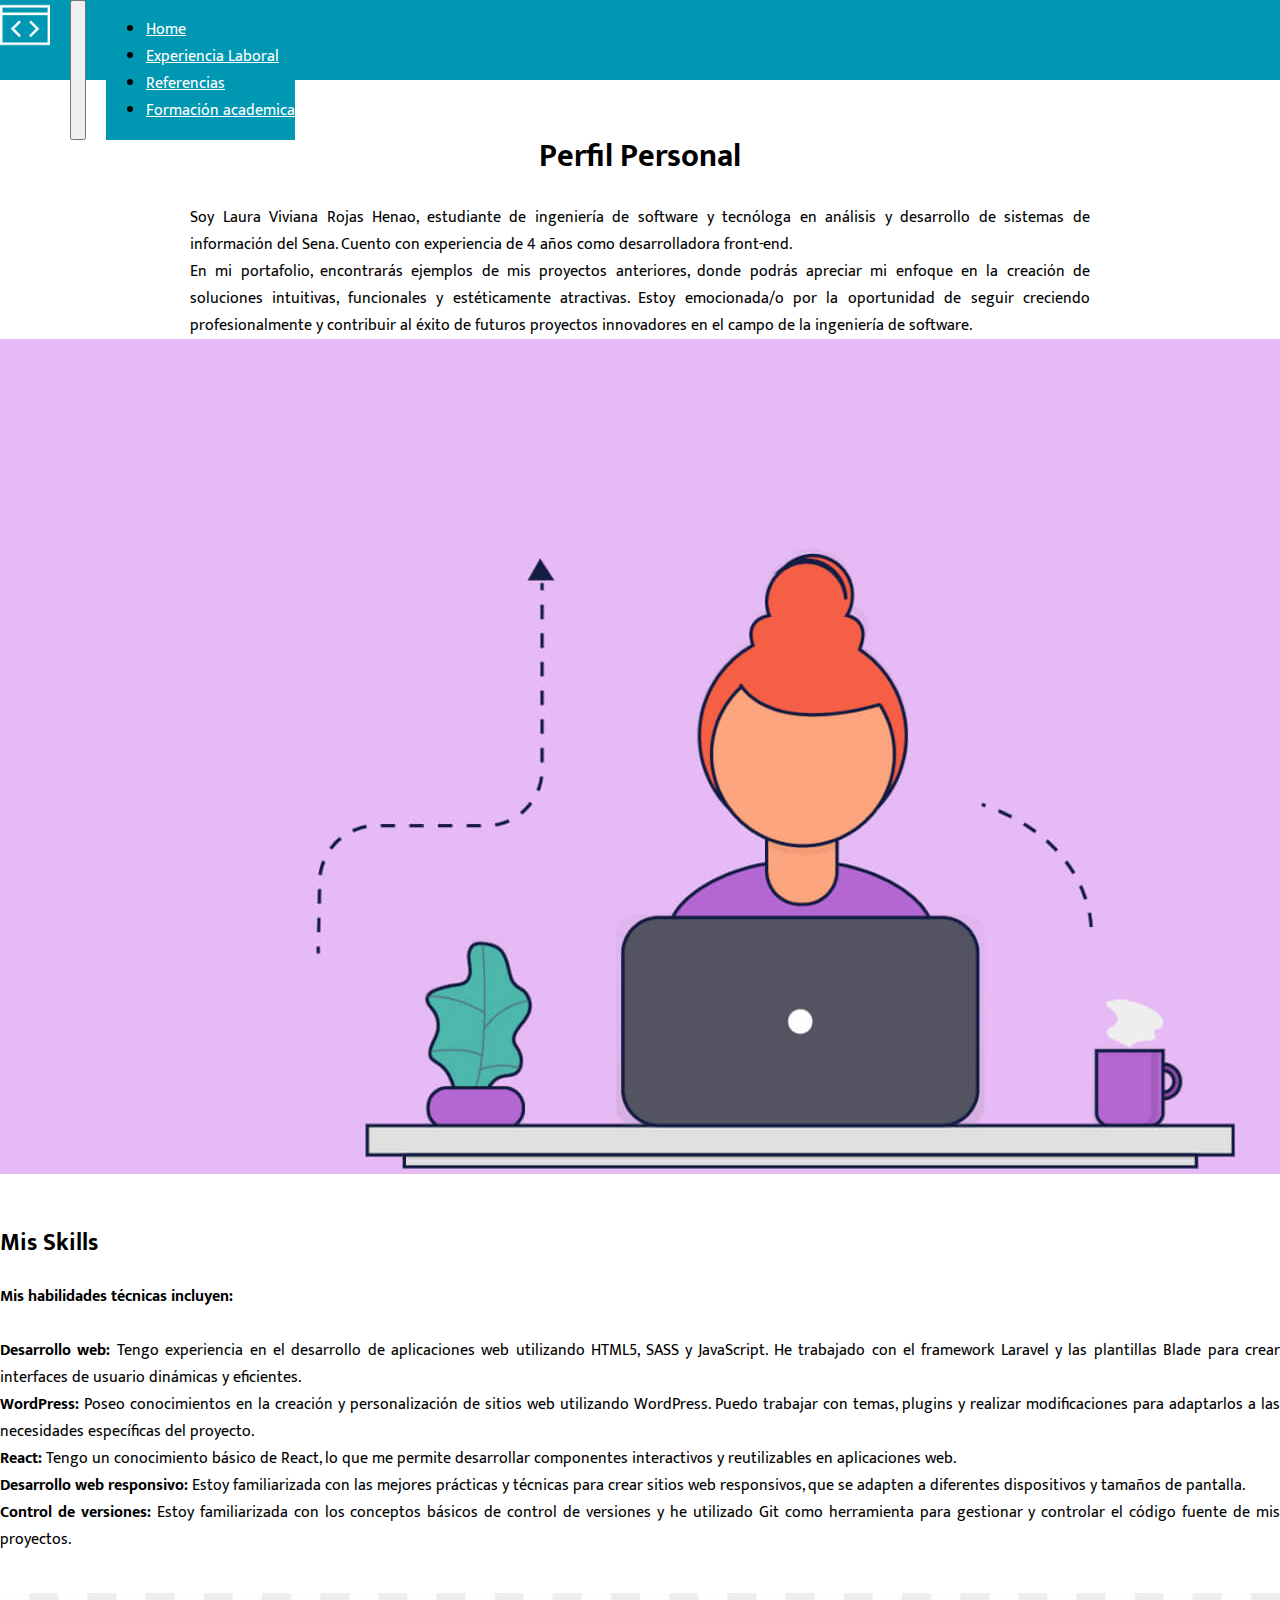
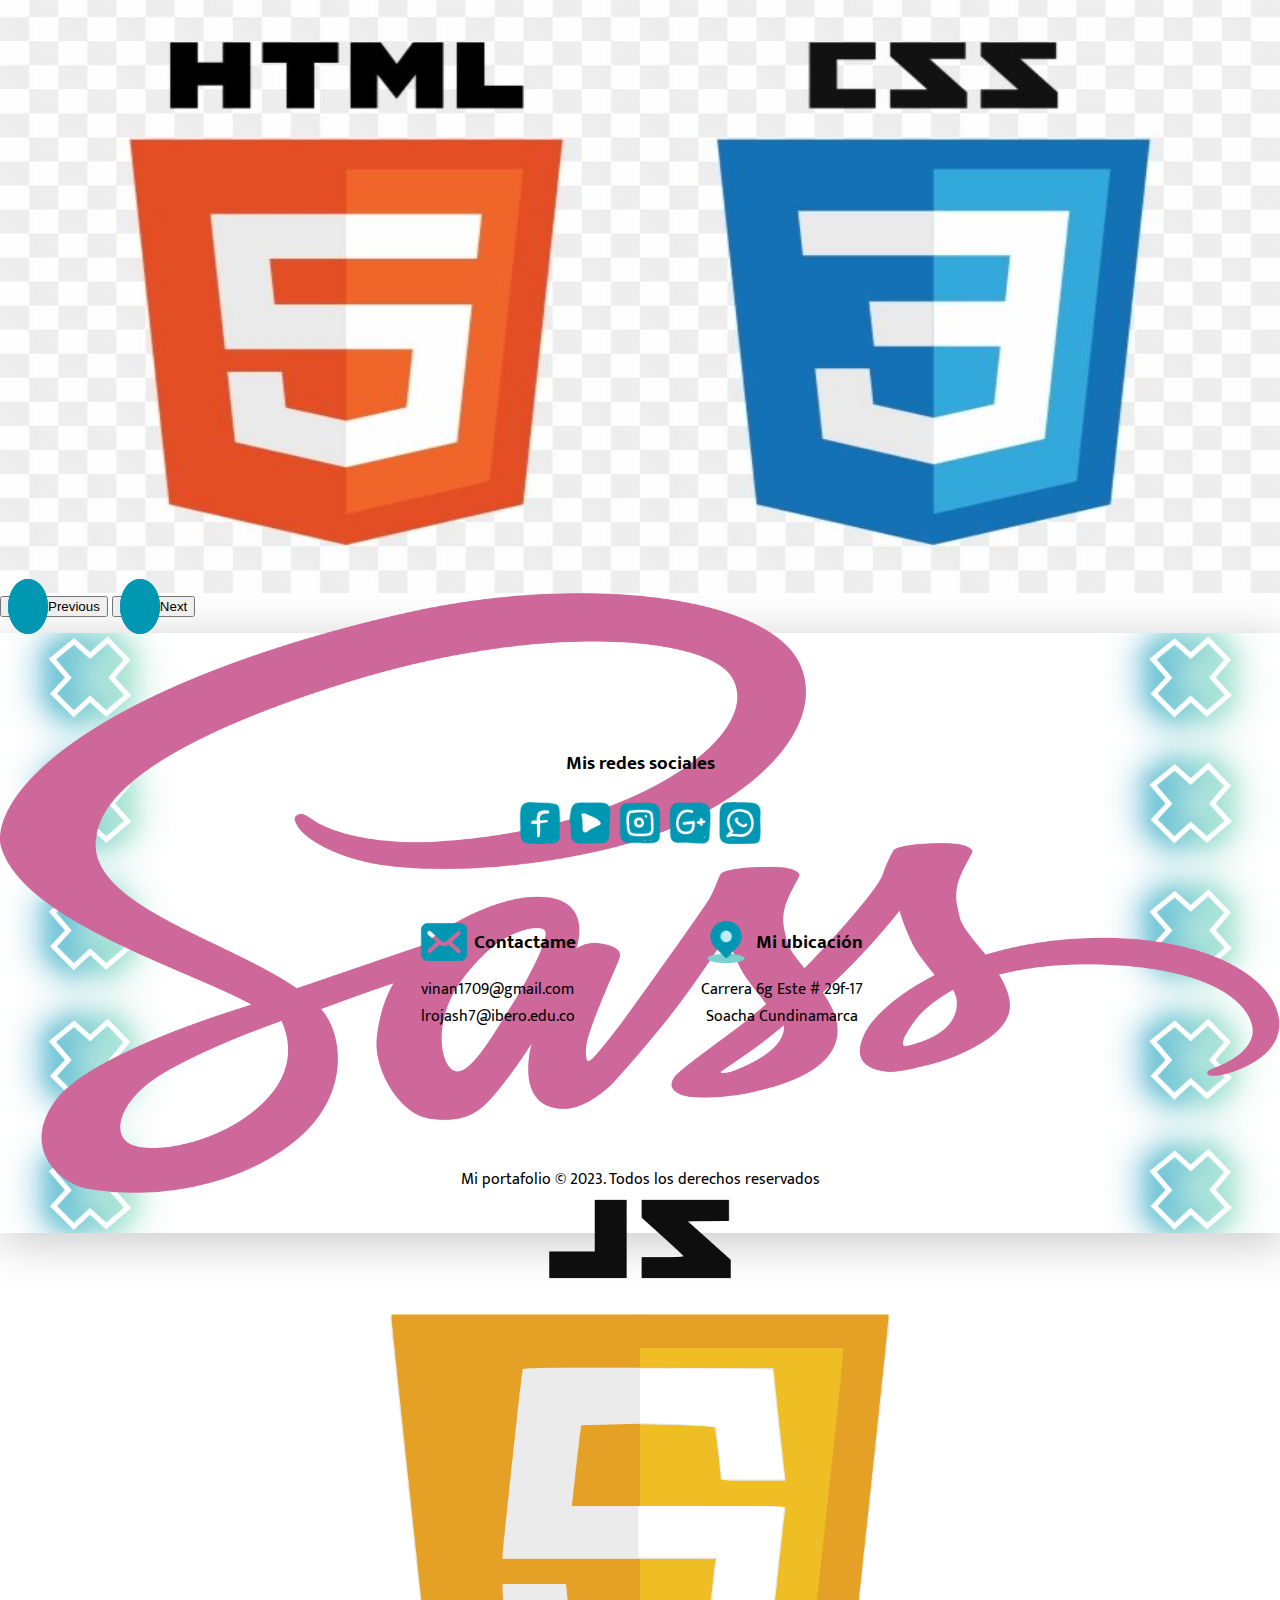
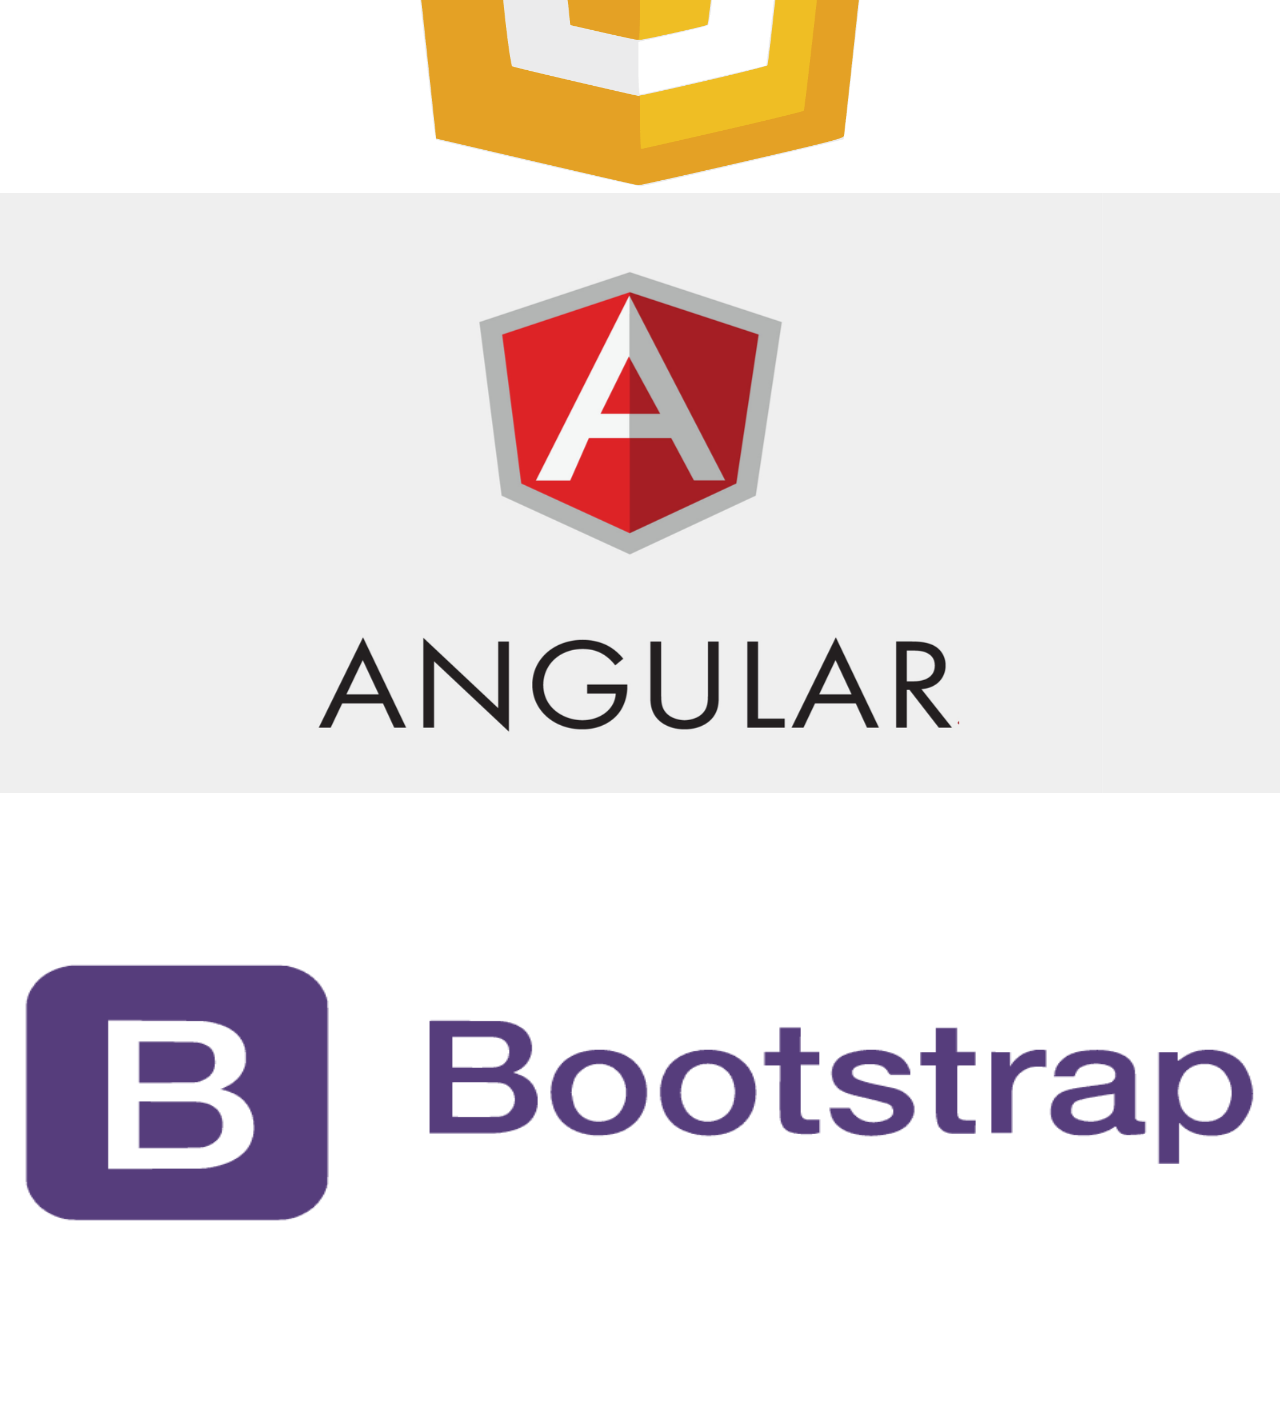
<file: index.html>
<!doctype html>
<html lang="en">
<head>
    <meta charset="UTF-8">
    <meta name="viewport"
          content="width=device-width, user-scalable=no, initial-scale=1.0, maximum-scale=1.0, minimum-scale=1.0">
    <meta http-equiv="X-UA-Compatible" content="ie=edge">
    <link rel="icon" type="image/ico" href="img/favicon.ico"/>
    <link rel="stylesheet" href="css/style.css">
    <link rel="stylesheet" href="css/footer.css">
    <link href="https://cdn.jsdelivr.net/npm/bootstrap@5.3.0/dist/css/bootstrap.min.css" rel="stylesheet" integrity="sha384-9ndCyUaIbzAi2FUVXJi0CjmCapSmO7SnpJef0486qhLnuZ2cdeRhO02iuK6FUUVM" crossorigin="anonymous">

    <title>Mi portafolio</title>
</head>
<body>
    <header>
        <nav class="navbar navbar-expand-lg">
            <div class="container-fluid container_mainmenu">
                <a class="navbar-brand" href="index.html">
                    <img src="img/dev.png" alt="" class="nav_icon">
                </a>
                <button class="navbar-toggler" type="button" data-bs-toggle="collapse" data-bs-target="#navbarNav" aria-controls="navbarNav" aria-expanded="false" aria-label="Toggle navigation">
                    <span class="navbar-toggler-icon"></span>
                </button>
                <div class="collapse navbar-collapse" id="navbarNav">
                    <ul class="navbar-nav">
                        <li class="nav-item">
                            <a class="nav-link active" aria-current="page" href="index.html">Home</a>
                        </li>
                        <li class="nav-item">
                            <a class="nav-link" href="experience.html">Experiencia Laboral</a>
                        </li>
                        <li class="nav-item">
                            <a class="nav-link" href="references.html">Referencias</a>
                        </li>
                        <li class="nav-item">
                            <a class="nav-link" href="#">Formación academica</a>
                        </li>

                    </ul>
                </div>
            </div>
        </nav>
    </header>
    <section class="section1">
        <div class="container text-center">
            <div class="row row-cols-1 row-cols-sm-1 row-cols-md-2">
                <div class="col">
                    <h1 class="perfil" id="perfil">Perfil Personal</h1>
                    <p class="desc">
                        Soy Laura Viviana Rojas Henao, estudiante de ingeniería de software y tecnóloga en análisis y desarrollo de sistemas de información del Sena. Cuento con experiencia de 4 años como desarrolladora front-end.
                        <br>
                        En mi portafolio, encontrarás ejemplos de mis proyectos anteriores, donde podrás apreciar mi enfoque en la creación de soluciones intuitivas, funcionales y estéticamente atractivas. Estoy emocionada/o por la oportunidad de seguir creciendo profesionalmente y contribuir al éxito de futuros proyectos innovadores en el campo de la ingeniería de software.
                    </p>
                </div>
                <div class="col">
                    <img src="img/img1.jpeg" alt="" class="img-thumbnail">
                </div>
            </div>
        </div>
    </section>
    <section class="section2">
        <h2 class="title text-center">Mis Skills</h2>
        <p class="">
            <strong>Mis habilidades técnicas incluyen:</strong> <br><br>

            <strong>Desarrollo web:</strong> Tengo experiencia en el desarrollo de aplicaciones web utilizando HTML5, SASS y JavaScript. He trabajado con el framework Laravel y las plantillas Blade para crear interfaces de usuario dinámicas y eficientes.
            <br>

            <strong>WordPress:</strong> Poseo conocimientos en la creación y personalización de sitios web utilizando WordPress. Puedo trabajar con temas, plugins y realizar modificaciones para adaptarlos a las necesidades específicas del proyecto.
            <br>

            <strong>React:</strong> Tengo un conocimiento básico de React, lo que me permite desarrollar componentes interactivos y reutilizables en aplicaciones web.
            <br>

            <strong>Desarrollo web responsivo:</strong> Estoy familiarizada con las mejores prácticas y técnicas para crear sitios web responsivos, que se adapten a diferentes dispositivos y tamaños de pantalla.
            <br>
            <strong>Control de versiones:</strong> Estoy familiarizada con los conceptos básicos de control de versiones y he utilizado Git como herramienta para gestionar y controlar el código fuente de mis proyectos.
        </p>
        <div id="carouselExample" class="carousel slide skill_corrousel">
            <div class="carousel-inner">
                <div class="carousel-item active">
                    <img src="img/skills/html+css.jpeg" class="d-block w-100" alt="html+css">
                </div>
                <div class="carousel-item">
                    <img src="img/skills/sass.png" class="d-block w-100" alt="angular">
                </div>
                <div class="carousel-item">
                    <img src="img/skills/JavaScript-Logo.png" class="d-block w-100" alt="angular">
                </div>
                <div class="carousel-item">
                    <img src="img/skills/Angular.webp" class="d-block w-100" alt="angular">
                </div>
                <div class="carousel-item">
                    <img src="img/skills/bootstrap-logo.png" class="d-block w-100" alt="bootstrap">
                </div>

            </div>
            <button class="carousel-control-prev" type="button" data-bs-target="#carouselExample" data-bs-slide="prev">
                <span class="carousel-control-prev-icon" aria-hidden="true"></span>
                <span class="visually-hidden">Previous</span>
            </button>
            <button class="carousel-control-next" type="button" data-bs-target="#carouselExample" data-bs-slide="next">
                <span class="carousel-control-next-icon" aria-hidden="true"></span>
                <span class="visually-hidden">Next</span>
            </button>
        </div>
    </section>
    <footer class="footer">
        <div class="content_footer">
            <div class="social">
                <h3 class="title">Mis redes sociales</h3>
                <div class="list">
                    <a href="" class="item" target="_blank">
                        <img src="img/redes/facebook.png" alt="facebook" class="img">
                    </a>
                    <a href="" class="item" target="_blank">
                        <img src="img/redes/youtube.png" alt="youtube" class="img">
                    </a>
                    <a href="" class="item" target="_blank">
                        <img src="img/redes/instagram.png" alt="instagram" class="img">
                    </a>
                    <a href="" class="item" target="_blank">
                        <img src="img/redes/mail.png" alt="google" class="img">
                    </a>
                    <a href="" class="item" target="_blank">
                        <img src="img/redes/wsp.png" alt="wsp" class="img">
                    </a>
                </div>

            </div>
            <div class="contact">
                <div class="box_title">
                    <img src="img/contact.png" alt="place" class="contact_icon">
                    <h3 class="title">Contactame</h3>

                </div>
                <a href="" class="contact_item" target="_blank">
                    <span>vinan1709@gmail.com</span>
                </a>
                <a href="" class="contact_item" target="_blank">
                    <span>lrojash7@ibero.edu.co</span>
                </a>

            </div>
            <div class="ubication">
                <div class="box_title">
                    <img src="img/place.png" alt="place" class="place_icon">
                    <h3 class="title">Mi ubicación</h3>
                </div>
                <span>Carrera 6g Este # 29f-17</span>
                <span>Soacha Cundinamarca</span>

            </div>
        </div>


        <p class="copy">Mi portafolio &copy; 2023. Todos los derechos reservados</p>
    </footer>
    <script src="https://cdn.jsdelivr.net/npm/bootstrap@5.3.0/dist/js/bootstrap.bundle.min.js" integrity="sha384-geWF76RCwLtnZ8qwWowPQNguL3RmwHVBC9FhGdlKrxdiJJigb/j/68SIy3Te4Bkz" crossorigin="anonymous"></script>

</body>
</html>
</file>
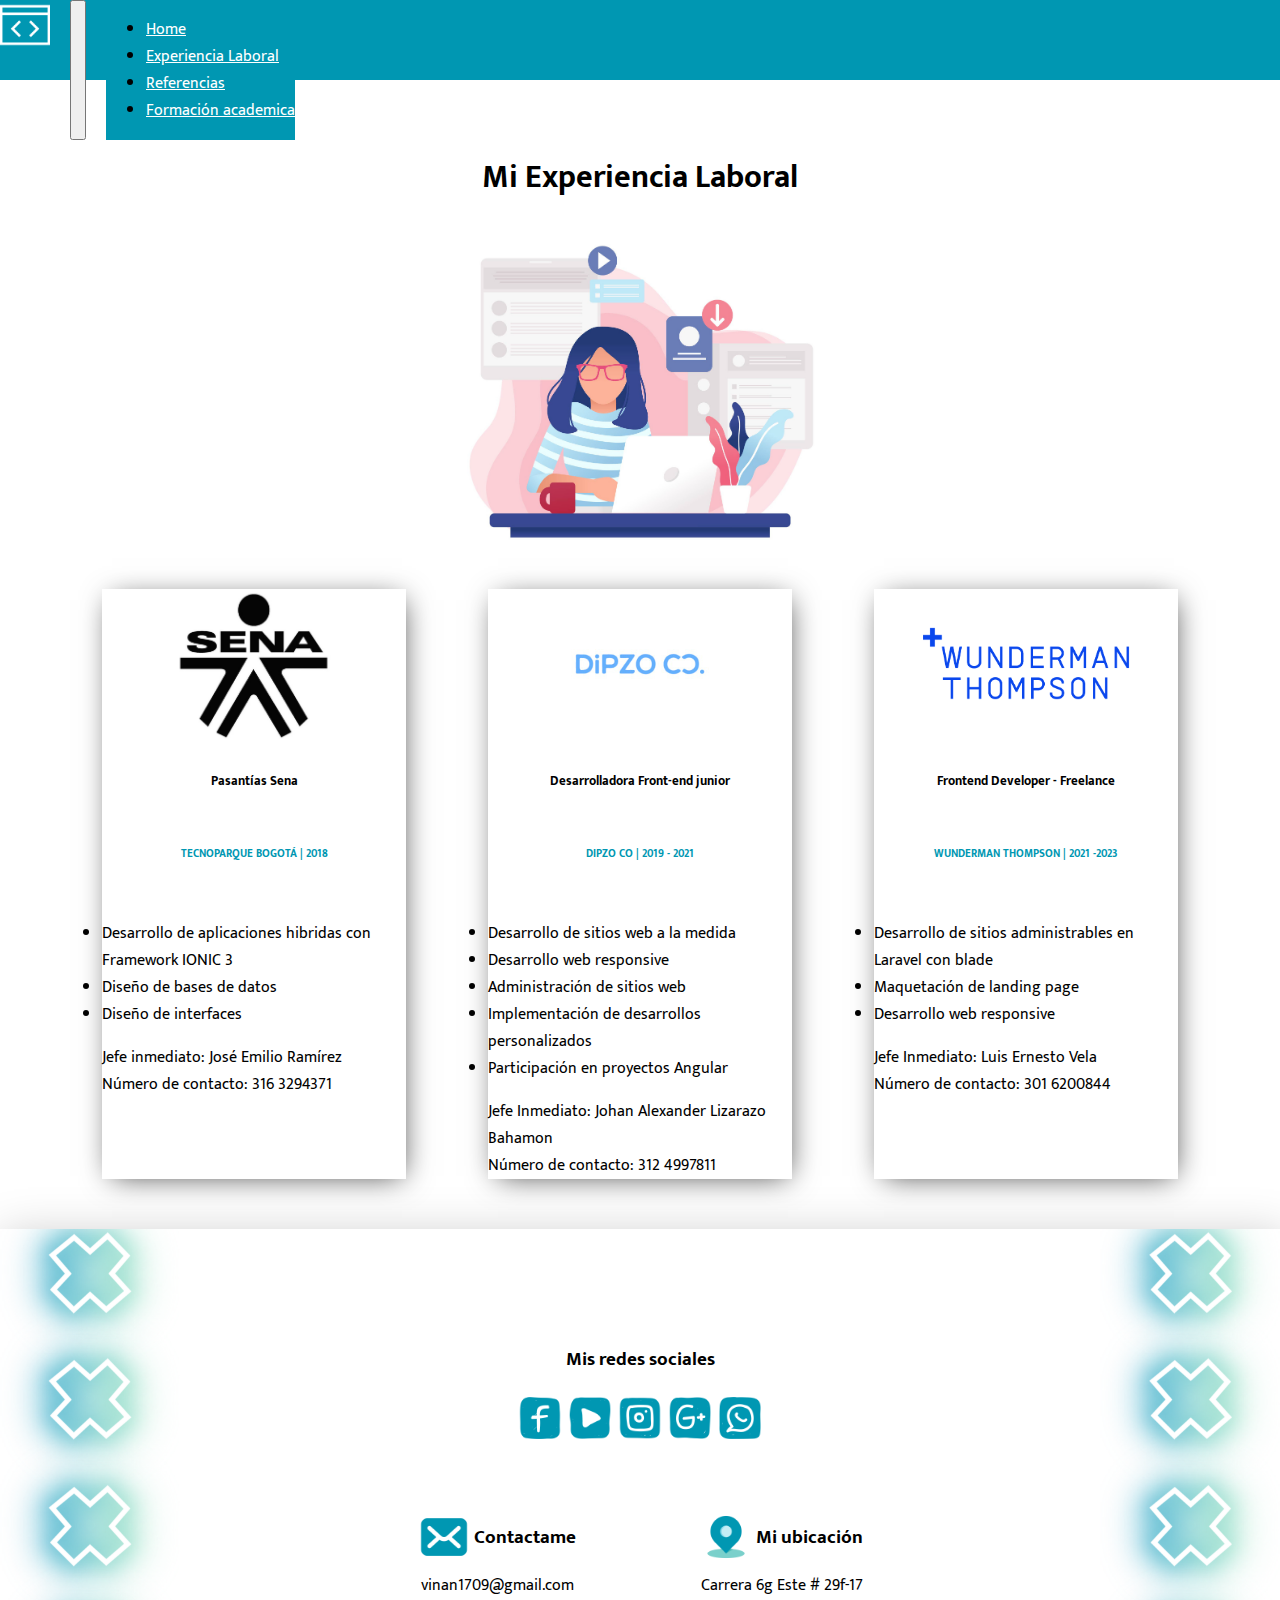
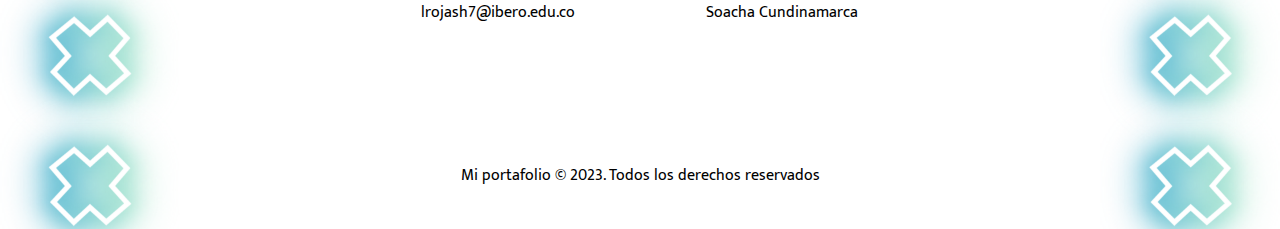
<file: experience.html>
<!doctype html>
<html lang="en">
<head>
    <meta charset="UTF-8">
    <meta name="viewport"
          content="width=device-width, user-scalable=no, initial-scale=1.0, maximum-scale=1.0, minimum-scale=1.0">
    <meta http-equiv="X-UA-Compatible" content="ie=edge">
    <link rel="icon" type="image/ico" href="img/favicon.ico"/>
    <link rel="stylesheet" href="css/style.css">
    <link rel="stylesheet" href="css/footer.css">
    <link href="https://cdn.jsdelivr.net/npm/bootstrap@5.3.0/dist/css/bootstrap.min.css" rel="stylesheet" integrity="sha384-9ndCyUaIbzAi2FUVXJi0CjmCapSmO7SnpJef0486qhLnuZ2cdeRhO02iuK6FUUVM" crossorigin="anonymous">

    <title>Mi portafolio</title>
</head>
<body class="experience_page">
<header>
    <nav class="navbar navbar-expand-lg">
        <div class="container-fluid container_mainmenu">
            <a class="navbar-brand" href="index.html">
                <img src="img/dev.png" alt="" class="nav_icon">
            </a>
            <button class="navbar-toggler" type="button" data-bs-toggle="collapse" data-bs-target="#navbarNav" aria-controls="navbarNav" aria-expanded="false" aria-label="Toggle navigation">
                <span class="navbar-toggler-icon"></span>
            </button>
            <div class="collapse navbar-collapse" id="navbarNav">
                <ul class="navbar-nav">
                    <li class="nav-item">
                        <a class="nav-link active" aria-current="page" href="index.html">Home</a>
                    </li>
                    <li class="nav-item">
                        <a class="nav-link" href="experience.html">Experiencia Laboral</a>
                    </li>
                    <li class="nav-item">
                        <a class="nav-link" href="references.html">Referencias</a>
                    </li>

                    <li class="nav-item">
                        <a class="nav-link" href="#">Formación academica</a>
                    </li>

                </ul>
            </div>
        </div>
    </nav>
</header>
<section class="section1">
    <h1 class="title">Mi Experiencia Laboral</h1>
    <div class="box_img">
        <img src="img/img2.jpeg" class="img_section" alt="">
    </div>
    <div class="card" style="width: 19rem;">
        <img src="img/experience/sena.jpeg" class="card-img-top" alt="sena">
        <div class="card-body">
            <h5 class="card-title"> Pasantías Sena</h5>
            <h6 class="card-subtitle mb-2 text-body-secondary">Tecnoparque Bogotá | 2018 </h6>
            <ul class="activities_list">
                <li>
                    <p>Desarrollo de aplicaciones hibridas con Framework IONIC 3</p>
                </li>
                <li>
                    <p>Diseño de bases de datos</p>
                </li>
                <li>
                    <p>Diseño de interfaces</p>
                </li>
            </ul>
            <p class="card-text">
                Jefe inmediato: José Emilio Ramírez <br>
                Número de contacto: 316 3294371</p>
        </div>
    </div>
    <div class="card" style="width: 19rem;">
        <img src="img/experience/dipzo.jpeg" class="card-img-top" alt="sena">
        <div class="card-body">
            <h5 class="card-title">Desarrolladora Front-end junior</h5>
            <h6 class="card-subtitle mb-2 text-body-secondary">DIPZO CO | 2019 - 2021</h6>
            <ul class="activities_list">
                <li>
                    <p>Desarrollo de sitios web a la medida</p>
                </li>
                <li>
                    <p>Desarrollo web responsive</p>
                </li>
                <li>
                    <p>Administración de sitios web</p>
                </li>
                <li>
                    <p>Implementación de desarrollos personalizados</p>
                </li>
                <li>
                    <p>Participación en proyectos Angular</p>
                </li>

            </ul>
            <p class="card-text">
                Jefe Inmediato: Johan Alexander Lizarazo Bahamon <br>
                Número de contacto: 312 4997811</p>
        </div>
    </div>
    <div class="card" style="width: 19rem;">
        <img src="img/experience/wunderman.png" class="card-img-top" alt="wunderman">
        <div class="card-body">
            <h5 class="card-title">Frontend Developer - Freelance</h5>
            <h6 class="card-subtitle mb-2 text-body-secondary">WUNDERMAN THOMPSON | 2021 -2023</h6>
            <ul class="activities_list">
                <li>
                    <p>Desarrollo de sitios administrables en Laravel con blade</p>
                </li>
                <li>
                    <p>Maquetación de landing page</p>
                </li>
                <li>
                    <p>Desarrollo web responsive</p>
                </li>

            </ul>
            <p class="card-text">
                Jefe Inmediato: Luis Ernesto Vela <br>
                Número de contacto: 301 6200844</p>
        </div>
    </div>
</section>
<footer class="footer">
    <div class="content_footer">
        <div class="social">
            <h3 class="title">Mis redes sociales</h3>
            <div class="list">
                <a href="" class="item" target="_blank">
                    <img src="img/redes/facebook.png" alt="facebook" class="img">
                </a>
                <a href="" class="item" target="_blank">
                    <img src="img/redes/youtube.png" alt="youtube" class="img">
                </a>
                <a href="" class="item" target="_blank">
                    <img src="img/redes/instagram.png" alt="instagram" class="img">
                </a>
                <a href="" class="item" target="_blank">
                    <img src="img/redes/mail.png" alt="google" class="img">
                </a>
                <a href="" class="item" target="_blank">
                    <img src="img/redes/wsp.png" alt="wsp" class="img">
                </a>
            </div>

        </div>
        <div class="contact">
            <div class="box_title">
                <img src="img/contact.png" alt="place" class="contact_icon">
                <h3 class="title">Contactame</h3>

            </div>
            <a href="" class="contact_item" target="_blank">
                <span>vinan1709@gmail.com</span>
            </a>
            <a href="" class="contact_item" target="_blank">
                <span>lrojash7@ibero.edu.co</span>
            </a>

        </div>
        <div class="ubication">
            <div class="box_title">
                <img src="img/place.png" alt="place" class="place_icon">
                <h3 class="title">Mi ubicación</h3>
            </div>
            <span>Carrera 6g Este # 29f-17</span>
            <span>Soacha Cundinamarca</span>

        </div>
    </div>


    <p class="copy">Mi portafolio &copy; 2023. Todos los derechos reservados</p>
</footer>
<script src="https://cdn.jsdelivr.net/npm/bootstrap@5.3.0/dist/js/bootstrap.bundle.min.js" integrity="sha384-geWF76RCwLtnZ8qwWowPQNguL3RmwHVBC9FhGdlKrxdiJJigb/j/68SIy3Te4Bkz" crossorigin="anonymous"></script>

</body>
</html>
</file>
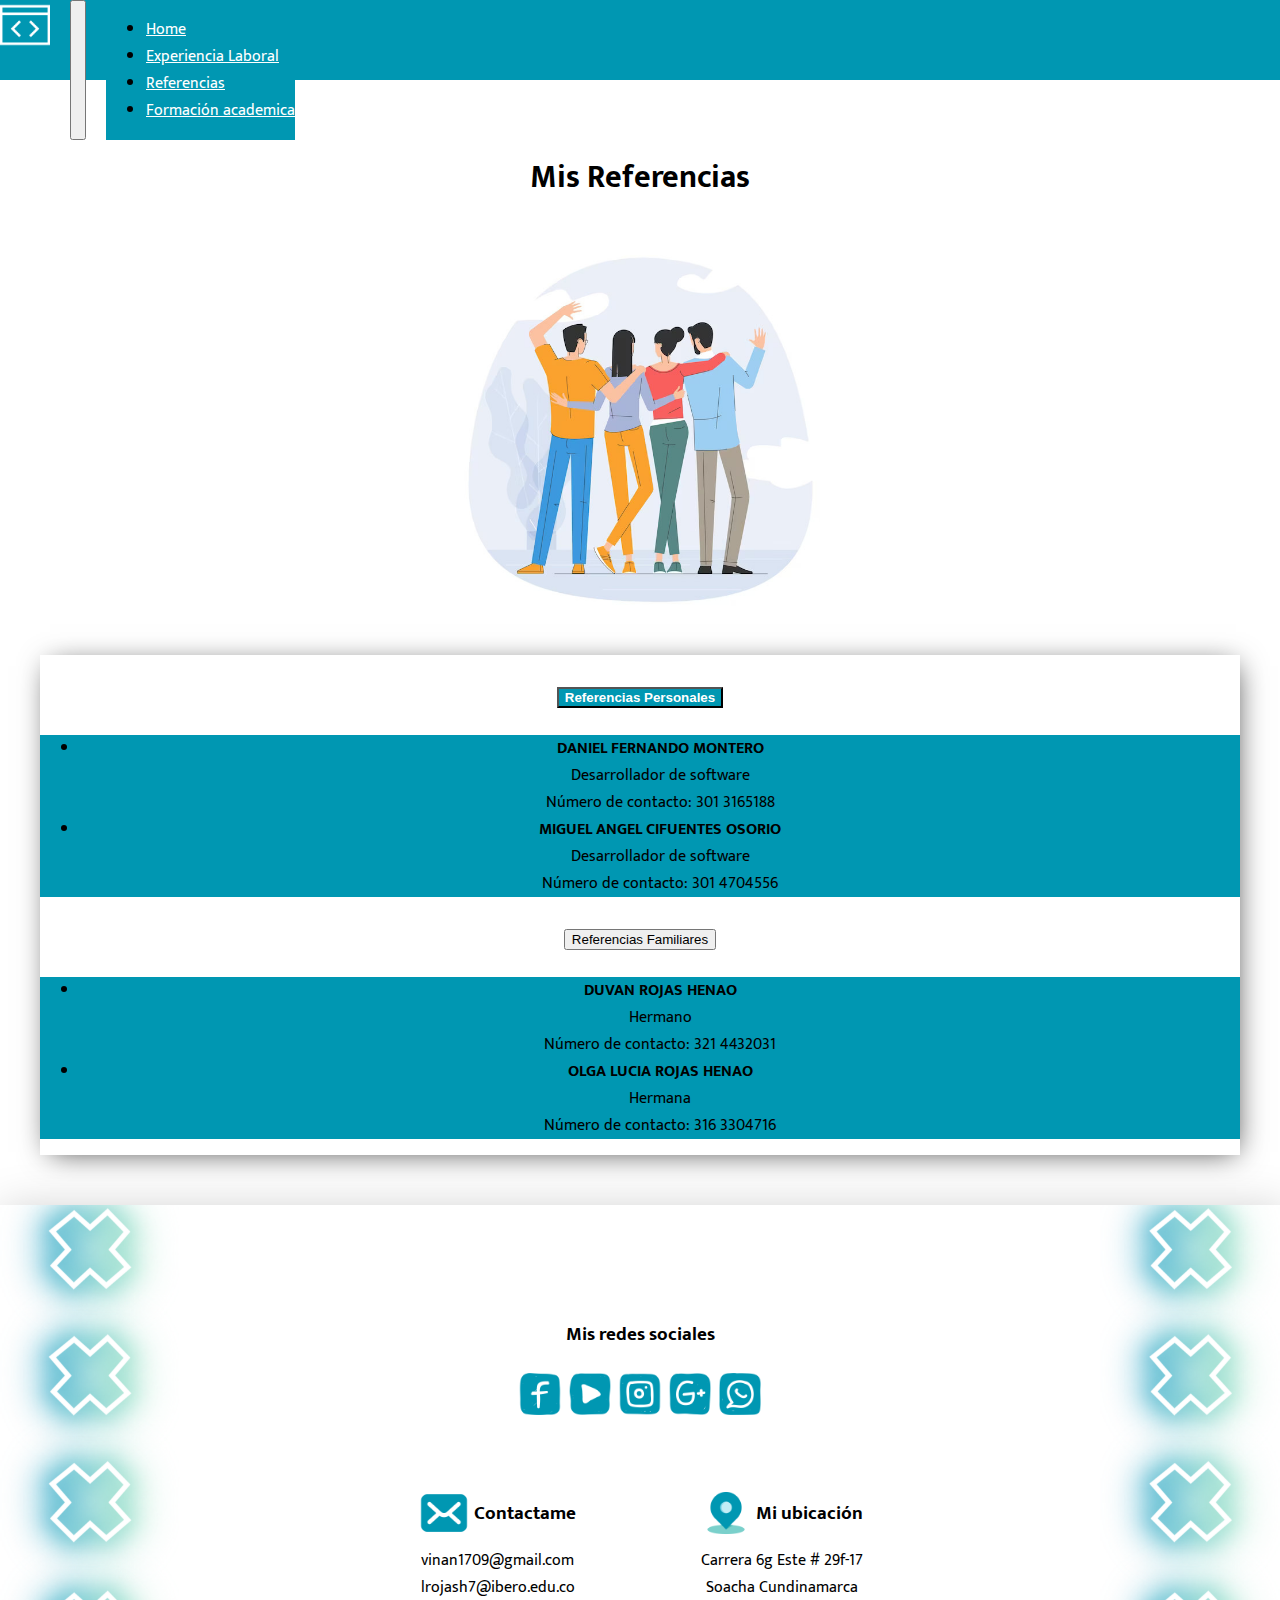
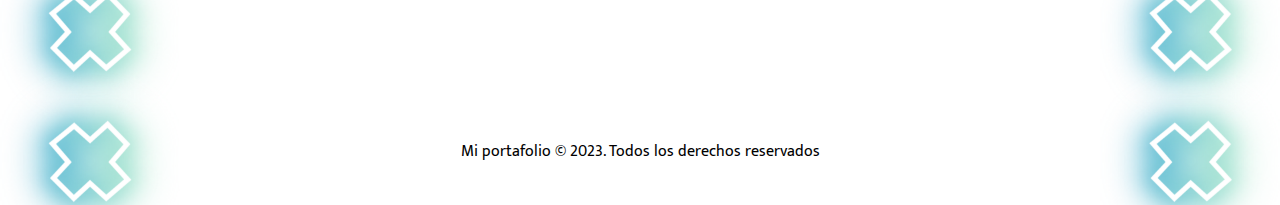
<file: references.html>
<!doctype html>
<html lang="en">
<head>
    <meta charset="UTF-8">
    <meta name="viewport"
          content="width=device-width, user-scalable=no, initial-scale=1.0, maximum-scale=1.0, minimum-scale=1.0">
    <meta http-equiv="X-UA-Compatible" content="ie=edge">
    <link rel="icon" type="image/ico" href="img/favicon.ico"/>
    <link rel="stylesheet" href="css/style.css">
    <link rel="stylesheet" href="css/footer.css">
    <link href="https://cdn.jsdelivr.net/npm/bootstrap@5.3.0/dist/css/bootstrap.min.css" rel="stylesheet" integrity="sha384-9ndCyUaIbzAi2FUVXJi0CjmCapSmO7SnpJef0486qhLnuZ2cdeRhO02iuK6FUUVM" crossorigin="anonymous">

    <title>Mi portafolio</title>
</head>
<body class="references_page">
<header>
    <nav class="navbar navbar-expand-lg">
        <div class="container-fluid container_mainmenu">
            <a class="navbar-brand" href="index.html">
                <img src="img/dev.png" alt="" class="nav_icon">
            </a>
            <button class="navbar-toggler" type="button" data-bs-toggle="collapse" data-bs-target="#navbarNav" aria-controls="navbarNav" aria-expanded="false" aria-label="Toggle navigation">
                <span class="navbar-toggler-icon"></span>
            </button>
            <div class="collapse navbar-collapse" id="navbarNav">
                <ul class="navbar-nav">
                    <li class="nav-item">
                        <a class="nav-link active" href="index.html">Home</a>
                    </li>
                    <li class="nav-item">
                        <a class="nav-link" href="experience.html">Experiencia Laboral</a>
                    </li>
                    <li class="nav-item">
                        <a class="nav-link" aria-current="page" href="references.html">Referencias</a>
                    </li>

                    <li class="nav-item">
                        <a class="nav-link" href="#">Formación academica</a>
                    </li>

                </ul>
            </div>
        </div>
    </nav>
</header>
<section class="section1">
    <h1 class="title">Mis Referencias</h1>
    <div class="box_img">
        <img src="img/references.jpg" class="img_section" alt="">
    </div>
    <div class="accordion" id="accordionPanelsStayOpenExample">
        <div class="accordion-item">
            <h2 class="accordion-header">
                <button class="accordion-button" type="button" data-bs-toggle="collapse" data-bs-target="#panelsStayOpen-collapseOne" aria-expanded="true" aria-controls="panelsStayOpen-collapseOne">
                    Referencias Personales
                </button>
            </h2>
            <div id="panelsStayOpen-collapseOne" class="accordion-collapse collapse show">
                <div class="accordion-body">
                    <ul class="list-group">
                        <li class="list-group-item">
                            <strong>DANIEL FERNANDO MONTERO</strong> <br>
                            <span class="cargo">Desarrollador de software</span> <br>
                            <span> Número de contacto: 301 3165188</span>
                        </li>
                        <li class="list-group-item">
                            <strong>MIGUEL ANGEL CIFUENTES OSORIO</strong> <br>
                            <span class="cargo">Desarrollador de software</span> <br>
                            <span> Número de contacto: 301 4704556</span>
                        </li>

                    </ul>

                </div>
            </div>
        </div>
        <div class="accordion-item">
            <h2 class="accordion-header">
                <button class="accordion-button collapsed" type="button" data-bs-toggle="collapse" data-bs-target="#panelsStayOpen-collapseTwo" aria-expanded="false" aria-controls="panelsStayOpen-collapseTwo">
                    Referencias Familiares
                </button>
            </h2>
            <div id="panelsStayOpen-collapseTwo" class="accordion-collapse collapse">
                <div class="accordion-body">
                    <ul class="list-group">
                        <li class="list-group-item">
                            <strong>DUVAN ROJAS HENAO</strong> <br>
                            <span class="cargo">Hermano</span> <br>
                            <span> Número de contacto: 321 4432031</span>
                        </li>
                        <li class="list-group-item">
                            <strong>OLGA LUCIA ROJAS HENAO</strong> <br>
                            <span class="cargo">Hermana</span> <br>
                            <span> Número de contacto: 316 3304716</span>
                        </li>

                    </ul>
                </div>
            </div>
        </div>

    </div>
</section>
<footer class="footer">
    <div class="content_footer">
        <div class="social">
            <h3 class="title">Mis redes sociales</h3>
            <div class="list">
                <a href="" class="item" target="_blank">
                    <img src="img/redes/facebook.png" alt="facebook" class="img">
                </a>
                <a href="" class="item" target="_blank">
                    <img src="img/redes/youtube.png" alt="youtube" class="img">
                </a>
                <a href="" class="item" target="_blank">
                    <img src="img/redes/instagram.png" alt="instagram" class="img">
                </a>
                <a href="" class="item" target="_blank">
                    <img src="img/redes/mail.png" alt="google" class="img">
                </a>
                <a href="" class="item" target="_blank">
                    <img src="img/redes/wsp.png" alt="wsp" class="img">
                </a>
            </div>

        </div>
        <div class="contact">
            <div class="box_title">
                <img src="img/contact.png" alt="place" class="contact_icon">
                <h3 class="title">Contactame</h3>

            </div>
            <a href="" class="contact_item" target="_blank">
                <span>vinan1709@gmail.com</span>
            </a>
            <a href="" class="contact_item" target="_blank">
                <span>lrojash7@ibero.edu.co</span>
            </a>

        </div>
        <div class="ubication">
            <div class="box_title">
                <img src="img/place.png" alt="place" class="place_icon">
                <h3 class="title">Mi ubicación</h3>
            </div>
            <span>Carrera 6g Este # 29f-17</span>
            <span>Soacha Cundinamarca</span>

        </div>
    </div>


    <p class="copy">Mi portafolio &copy; 2023. Todos los derechos reservados</p>
</footer>
<script src="https://cdn.jsdelivr.net/npm/bootstrap@5.3.0/dist/js/bootstrap.bundle.min.js" integrity="sha384-geWF76RCwLtnZ8qwWowPQNguL3RmwHVBC9FhGdlKrxdiJJigb/j/68SIy3Te4Bkz" crossorigin="anonymous"></script>

</body>
</html>
</file>
<file: css/style.css>
@import url('https://fonts.googleapis.com/css2?family=Montserrat:wght@400;600;700&family=Mukta:wght@400;700;800&family=Signika:wght@300;400;500;600;700&family=Work+Sans&display=swap');

body {
    all: initial;
    font-family: 'Mukta', sans-serif;
}
.navbar {
    height: 80px;
    background-color: #0097b2;
}
.nav_icon {
    width: 50px;
    height: auto;
}
.navbar .nav-link {
    color: white !important;
    border-bottom: 2px solid transparent;
    text-align: center;
}
.navbar .nav-link:hover {
    border-bottom: 2px solid #ffffff;
}
.navbar-collapse {
    background-color: #0097b2;
    z-index: 5;
}
.container_mainmenu {
    max-width: 1320px;
    list-style: none;
    display: flex;
    gap: 20px;
    margin: auto;
}
.list_menu .item a {
    text-decoration: none;
    color: white;
    font-size: clamp(18px, 50%, 15px);
    border-bottom: 2px solid transparent;
}
.list_menu .item a:hover {
    border-bottom: 2px solid #ffffff;
}
.section1 {
    text-align: center;
    margin-top: 50px;
}
.section1 p {
    max-width: 900px;
    margin: auto;
    text-align: justify;
}
.section2 p {
    max-width: 1320px;
    margin: auto;
    text-align: justify;
}
.skill_corrousel {
    max-width: 1320px;
    margin: 40px auto 0;
    height: 600px;
}

@media (max-width: 800px) {
    .skill_corrousel {
        width: 90%;
        height: 300px;
    }
    .experience_page .img_section,
    .references_page .img_section {
        width: 50% !important;
    }
    .navbar-toggler {
        background-color: #ffffff !important;
    }
}
.skill_corrousel img {
    width: 100%;
    height: auto;
}
.skill_corrousel .carousel-inner,
.skill_corrousel .carousel-item,
.skill_corrousel .carousel-item img{
    height: inherit !important;
}
.skill_corrousel .carousel-control-next-icon,
.skill_corrousel .carousel-control-prev-icon {
    background-color: #0097b2;
    border-radius: 50%;
    padding: 15px !important;
    border: 5px solid #0097b2;
}

.section2 {
    margin-top: 40px;
}
.experience_page .section1, .references_page .section1 {
    display: flex;
    max-width: 1200px;
    margin: 50px auto;
    justify-content: space-evenly;
    flex-wrap: wrap;
    gap: 20px;
}
.experience_page .section1 .title{
    width: 100%;
    margin-bottom: 20px;
}
.activities_list {
    padding-left: inherit;
}
.experience_page .section1 .card-img-top {
    width: 80%;
    height: 150px;
    object-fit: contain;
    margin: auto;
}
.experience_page .section1 .card-title {
    min-height: 50px;
}
.experience_page .section1 .card-subtitle {
    text-transform: uppercase;
    color: #0097b2 !important;
    min-height: 50px;
}
.experience_page .section1 p {
   text-align: left;
}
.experience_page .card{
    box-shadow: 3px 4px 28px -7px rgba(0,0,0,0.75);
}
.experience_page .box_img, .references_page .box_img {
    width: 100%;
    margin: auto;
}
.experience_page .img_section, .references_page .img_section {
    width: 30%;
    margin: 0 auto 20px;
}
.references_page .accordion {
    width: 100%;
    box-shadow: 3px 4px 28px -7px rgba(0,0,0,0.75);
}
.references_page .accordion-button:not(.collapsed) {
    background-color: #0097b2;
    color: #ffffff;
    box-shadow: none;
    font-weight: bold;
}
.references_page .accordion-body {
    background-color: #0097b2;
}
</file>
<file: css/footer.css>
footer {
    box-shadow: 4px 8px 44px 2px rgba(0,0,0,0.21);
    background-image: url("../img/footer_bg.png");
    background-position: center;
    background-size: cover;
    background-repeat: no-repeat;
    height: 600px;
    display: flex;
    flex-direction: column;
    margin-top: 40px;
}
footer .content_footer {
    display: flex;
    max-width: 1200px;
    margin: auto;
    flex-wrap: wrap;
    align-items: flex-start;
    gap: 60px 0;
}
footer .social {
    display: flex;
    width: 100%;
    flex-wrap: wrap;
    justify-content: center;
    flex-direction: column;
    align-items: center;
}
footer .social .list{
    display: flex;
}
footer .social .item {
    width: 50px;
    height: 50px;
}
footer .social .item:hover {
    background-color: darkslategray;
    border-radius: 5px;
    transform: rotate(10deg);
}
footer .social .item .img{
    width: 100%;
    height: auto;
}
footer .social .title, footer .contact .title{
    flex-grow: 4;
}
footer .contact,
footer .ubication {
    display: flex;
    justify-content: center;
    flex-direction: column;
    align-items: center;
    width: 50%;
}
footer .contact a {
    text-decoration: none;
    color: #000000;
}
footer .contact a:hover {
    border-bottom: 1px solid #000000;
}
footer .box_title {
    display: flex;
    align-items: center;
    gap: 5px;
}
footer .ubication {

}
footer .box_title img{
    width: 50px;
    height: 50px;
}
footer .copy {
    text-align: center;
    margin: 40px 0;
}
</file>
